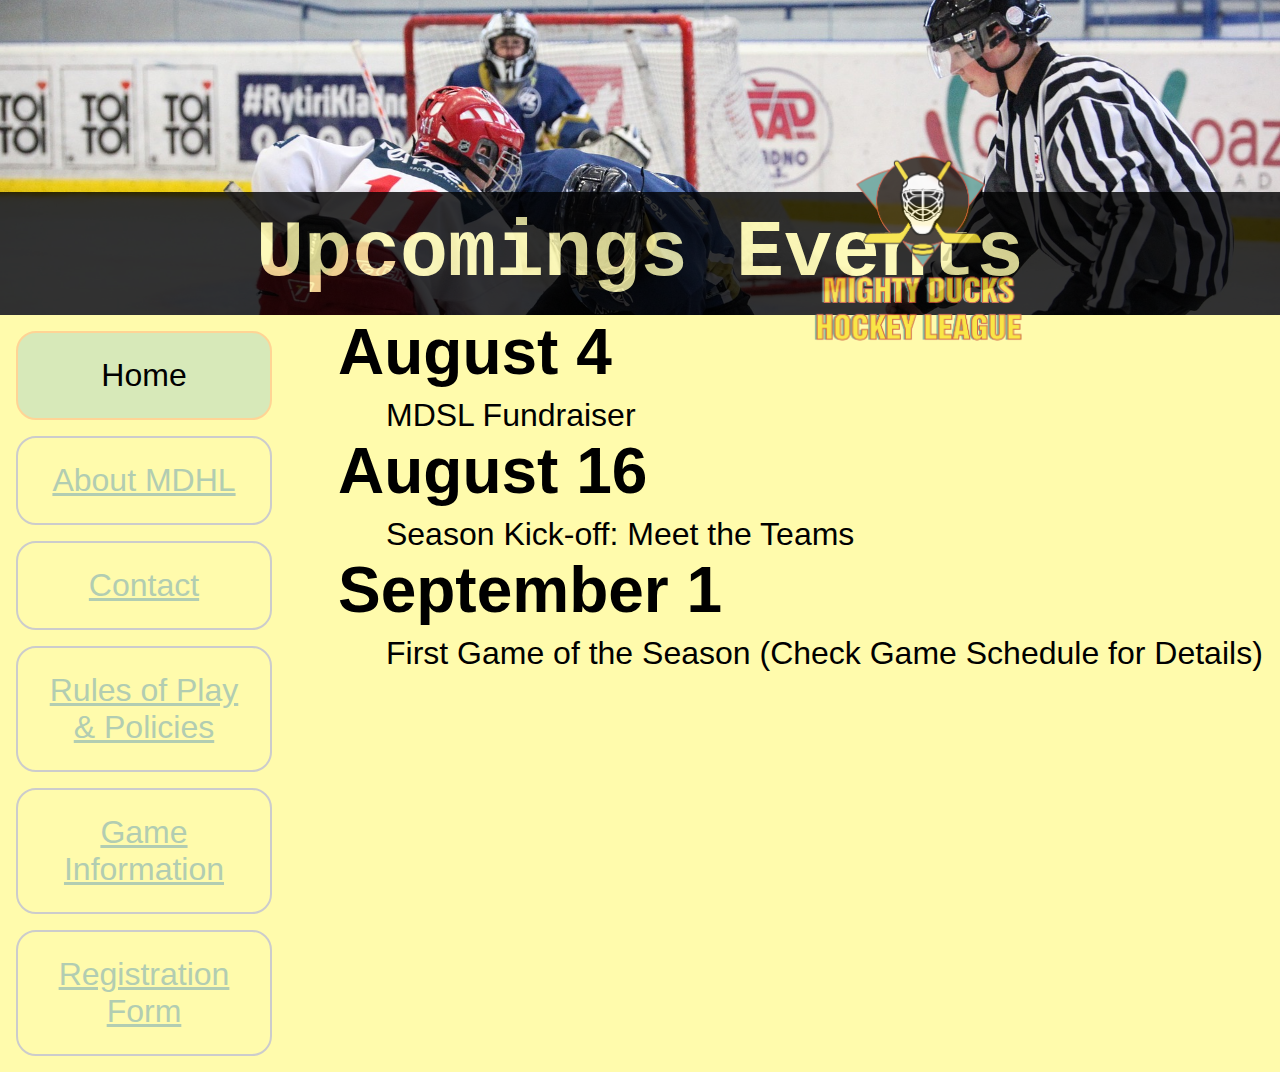
<file: index.html>
<!DOCTYPE html>
<html lang="en">
  <head>
    <meta charset="UTF-8">
    <meta http-equiv="X-UA-Compatible" content="IE=edge">
    <meta name="viewport" content="width=device-width, initial-scale=1.0">
    <title>Mighty Ducks Hockey League</title>
    <link rel="shorcut icon" href="./img/LogoMightyDucks.png">
    <link rel="stylesheet" href="./style/style.css">
  </head>
  <body>
    <header>
      <div class="name">
        <h1>Mighty Ducks Hockey League</h1>
      </div>
      <div class="title">
        <h2>Upcomings Events</h2>
        <img class="logo" src="img/LogoMightyDucks.png" alt="logo">
      </div>
    </header>
    <div class="container">
      <nav>
        <ul>
          <li><a class="active" href="#">Home</a></li>
          <li><a href="./About.html">About MDHL</a></li>
          <li><a href="./Contact.html">Contact</a></li>
          <li><a href="./rules.html">Rules of Play & Policies</a></li>
          <li><a href="./game_info.html">Game Information</a></li>
          <li><a href="./registration.html">Registration Form</a></li>
        </ul>
      </nav>
      <main>
        <div>
          <article>
            <h3>August 4</h3>
            <p>MDSL Fundraiser</p>
          </article>
          <article>
            <h3>August 16</h3>
            <p>Season Kick-off: Meet the Teams</p>
          </article>
          <article>
            <h3>September 1</h3>
            <p>First Game of the Season (Check Game Schedule for Details)</p>
          </article>
        </div>
      </main>
    </div>
  </body>
</html>
</file>
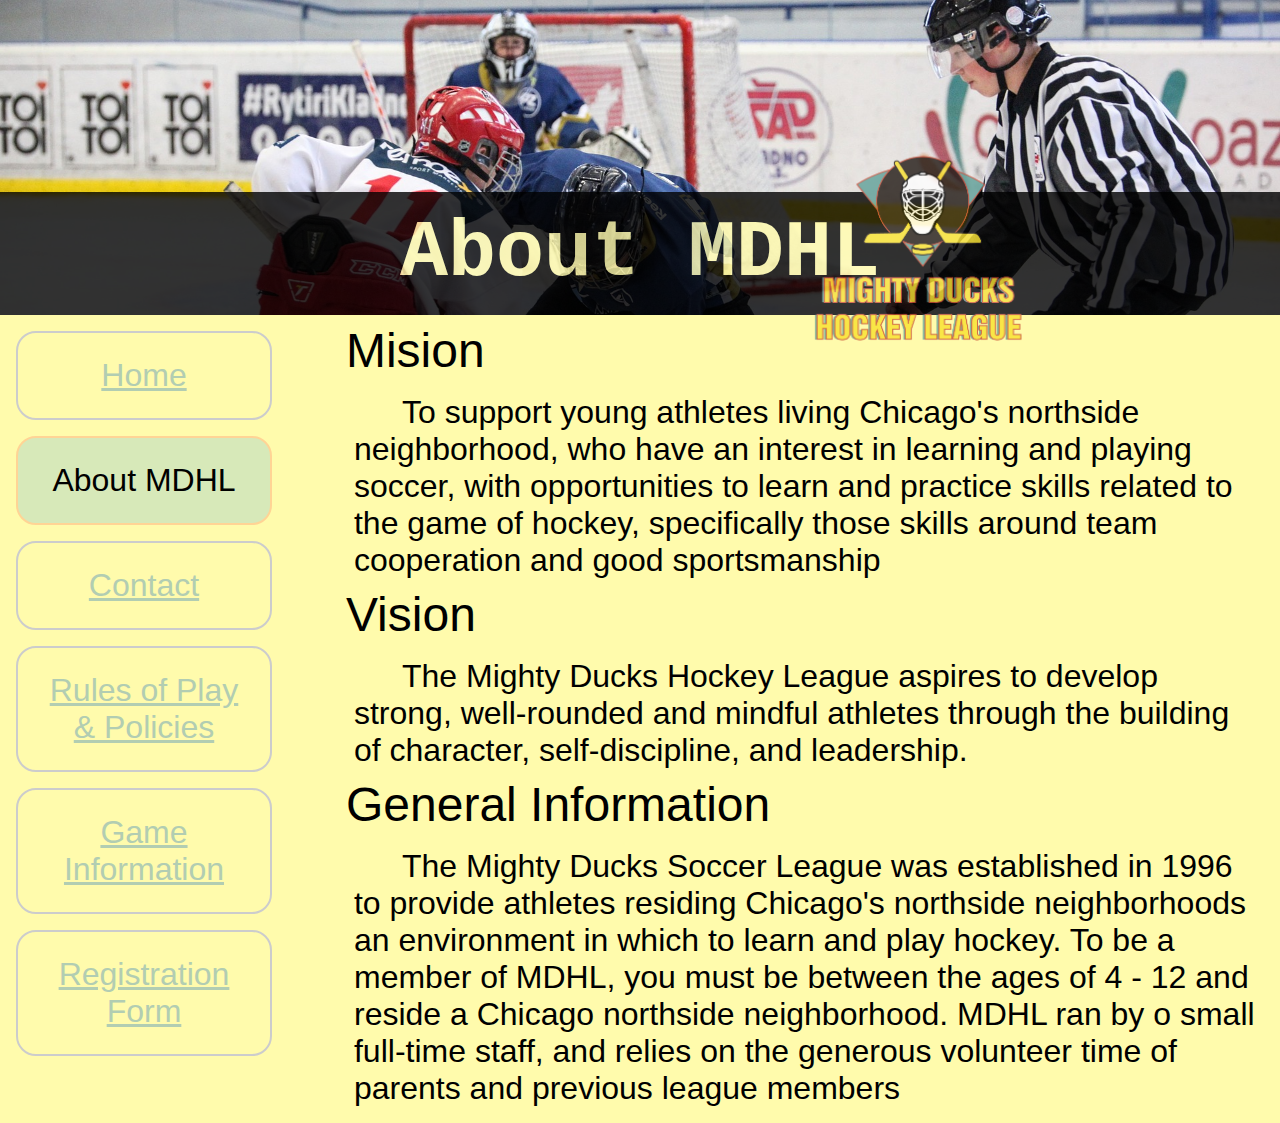
<file: About.html>
<!DOCTYPE html>
<html lang="en">
  <head>
    <meta charset="UTF-8">
    <meta http-equiv="X-UA-Compatible" content="IE=edge">
    <meta name="viewport" content="width=device-width, initial-scale=1.0">
    <title>About MDHL</title>
    <link rel="shorcut icon" href="img/design1_image1.jpg">
    <link rel="stylesheet" href="./style/style.css">
  </head>
  <body>
    <header>
      <div class="name">
        <h1>Mighty Ducks Hockey League</h1>
      </div>
      <div class="title">
        <h2>About MDHL</h2>
        <img class="logo" src="img/LogoMightyDucks.png" alt="logo">
      </div>
    </header>
    <div class="container">
      <nav>
        <ul>
          <li><a href="./index.html">Home</a></li>
          <li><a class="active" href="./About.html">About MDHL</a></li>
          <li><a href="./Contact.html">Contact</a></li>
          <li><a href="./rules.html">Rules of Play & Policies</a></li>
          <li><a href="./game_info.html">Game Information</a></li>
          <li><a href="./registration.html">Registration Form</a></li>
        </ul>
      </nav>
      <main>
        <div>
          <dl>
            <dt>Mision</dt>
            <dd>
              <p>
                To support young athletes living Chicago's northside
                neighborhood, who have an interest in learning and playing
                soccer, with opportunities to learn and practice skills related
                to the game of hockey, specifically those skills around team
                cooperation and good sportsmanship
              </p>
            </dd>
            <dt>Vision</dt>
            <dd>
              <p>
                The Mighty Ducks Hockey League aspires to develop strong,
                well-rounded and mindful athletes through the building of
                character, self-discipline, and leadership.
              </p>
            </dd>
            <dt>General Information</dt>
            <dd>
              <p>
                The Mighty Ducks Soccer League was established in 1996 to
                provide athletes residing Chicago's northside neighborhoods an
                environment in which to learn and play hockey. To be a member of
                MDHL, you must be between the ages of 4 - 12 and reside a
                Chicago northside neighborhood. MDHL ran by o small full-time
                staff, and relies on the generous volunteer time of parents and
                previous league members
              </p>
            </dd>
          </dl>
        </div>
      </main>
    </div>
  </body>
</html>
</file>
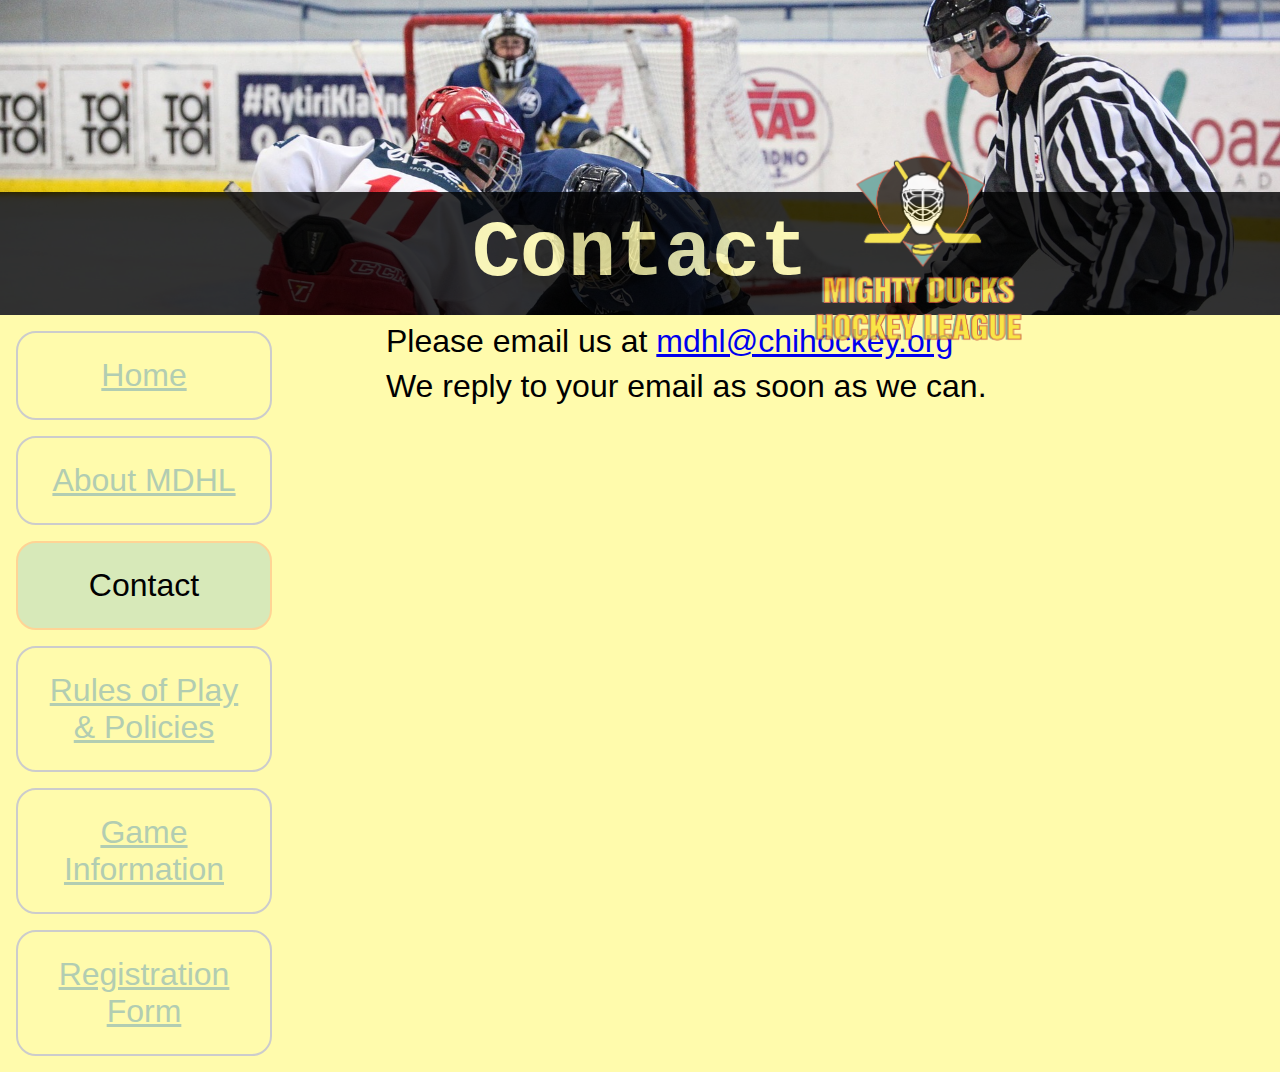
<file: Contact.html>
<!DOCTYPE html>
<html lang="en">
  <head>
    <meta charset="UTF-8">
    <meta http-equiv="X-UA-Compatible" content="IE=edge">
    <meta name="viewport" content="width=device-width, initial-scale=1.0">
    <title>Contact</title>
    <link rel="shorcut icon" href="./img/LogoMightyDucks.png">
    <link rel="stylesheet" href="./style/style.css">
  </head>
  <body>
    <header>
      <div class="name">
        <h1>Mighty Ducks Hockey League</h1>
      </div>
      <div class="title">
        <h2>Contact</h2>
        <img class="logo" src="img/LogoMightyDucks.png" alt="logo">
      </div>
    </header>
    <div class="container">
      <nav>
        <ul>
          <li><a href="./index.html">Home</a></li>
          <li><a href="./About.html">About MDHL</a></li>
          <li><a class="active" href="./Contact.html">Contact</a></li>
          <li><a href="./rules.html">Rules of Play & Policies</a></li>
          <li><a href="./game_info.html">Game Information</a></li>
          <li><a href="./registration.html">Registration Form</a></li>
        </ul>
      </nav>
      <main>
          <p>Please email us at <a href="#"> mdhl@chihockey.org</a></p>
          <p>We reply to your email as soon as we can.</p>
      </main>
    </div>
  </body>
</html>
</file>
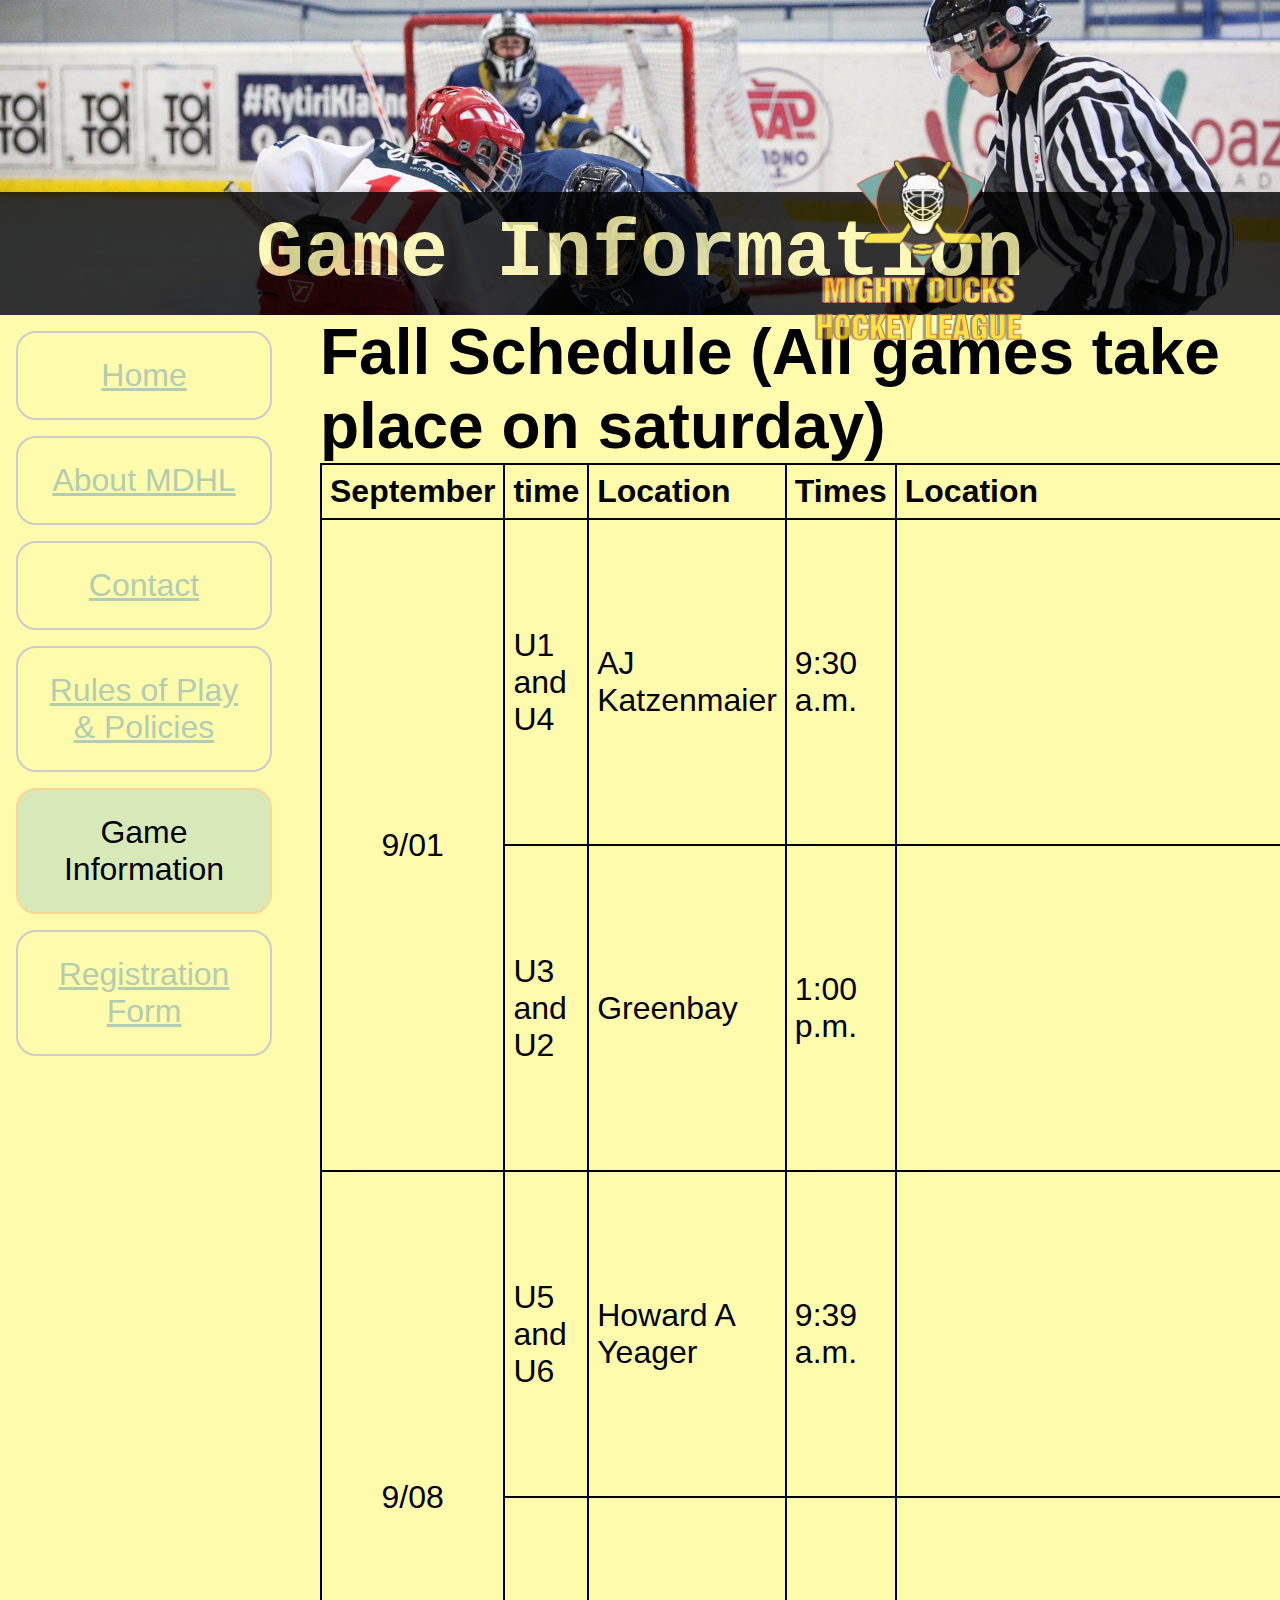
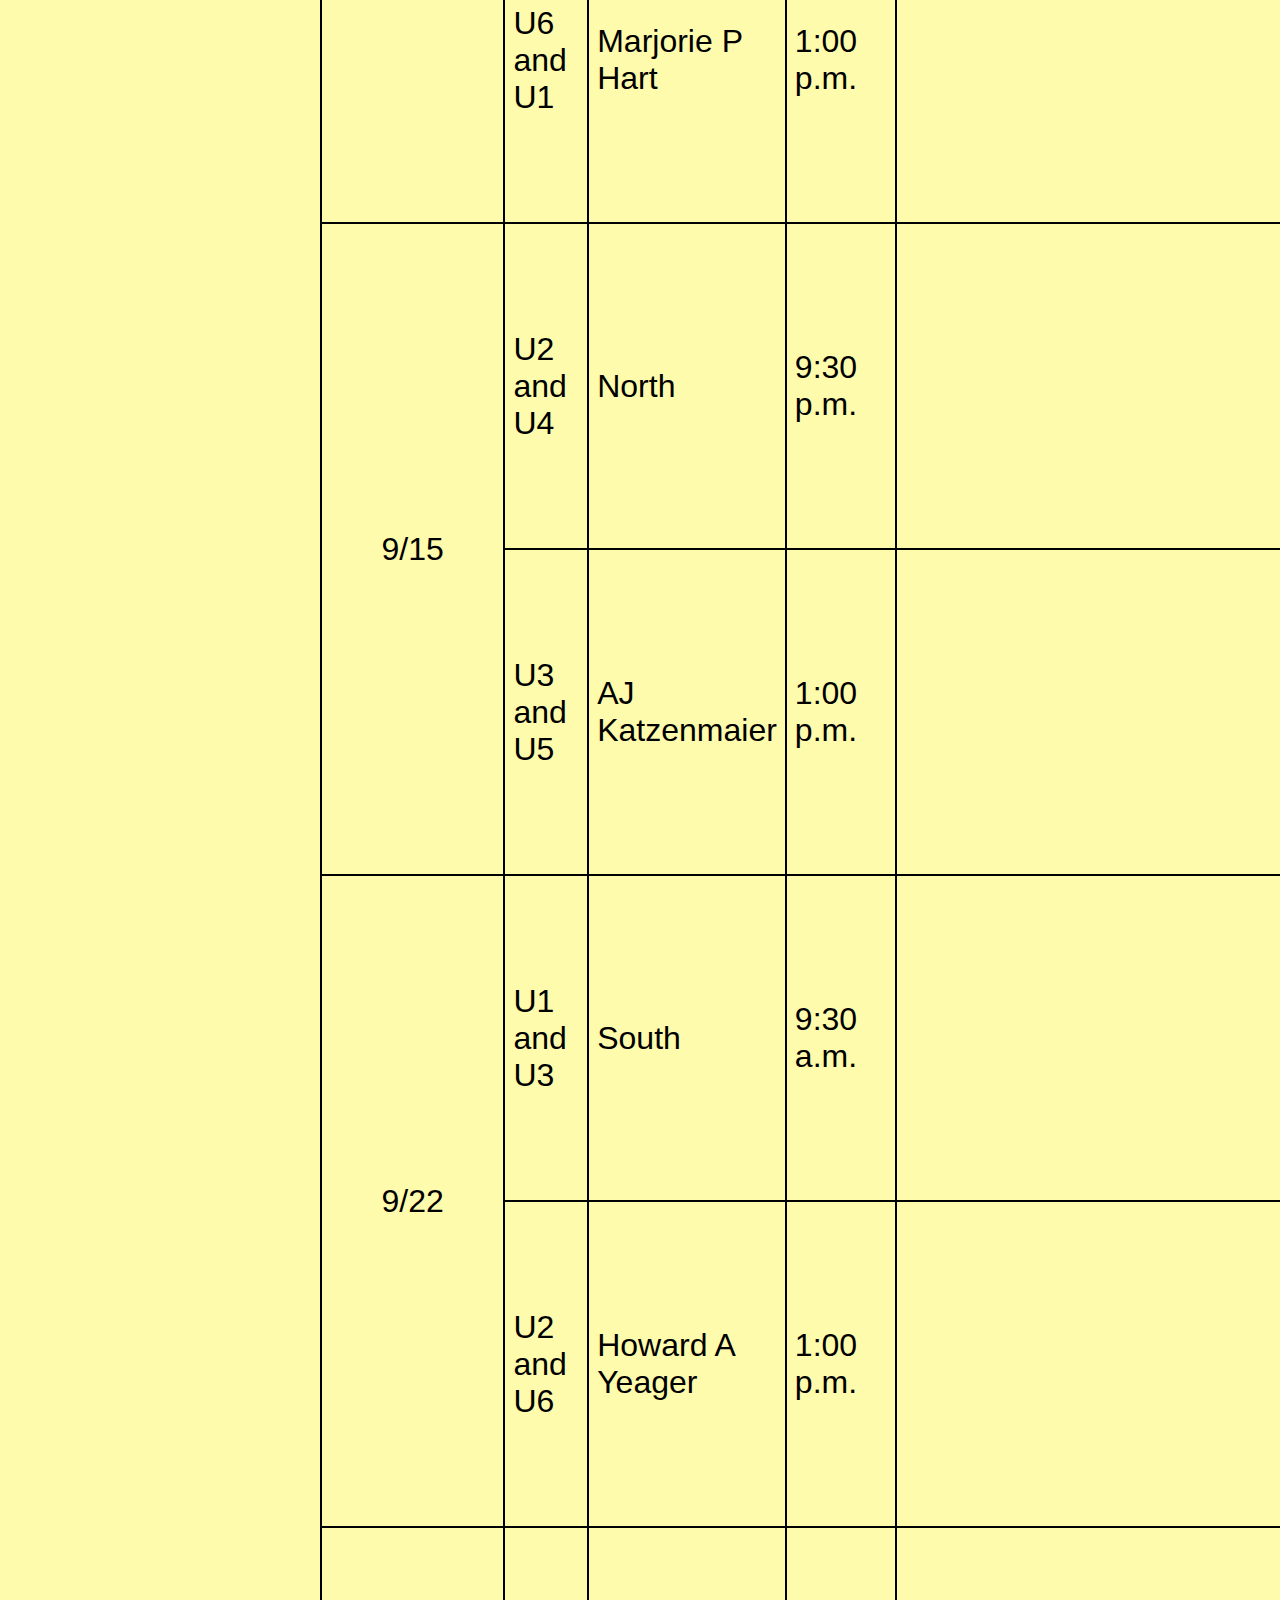
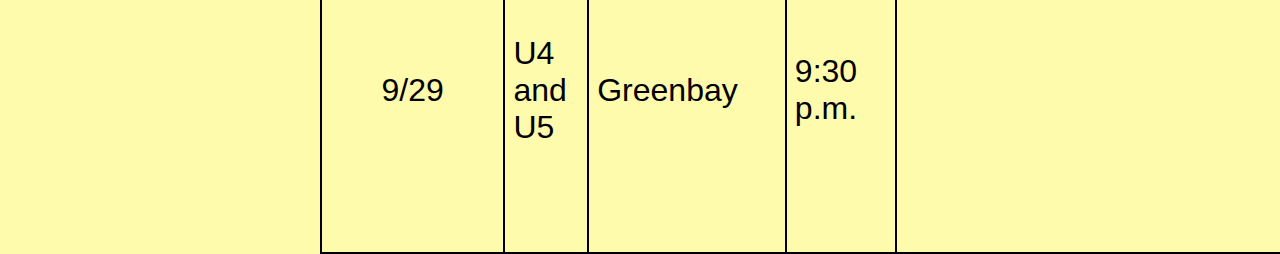
<file: game_info.html>
<!DOCTYPE html>
<html lang="en">
  <head>
    <meta charset="UTF-8">
    <meta http-equiv="X-UA-Compatible" content="IE=edge">
    <meta name="viewport" content="width=device-width, initial-scale=1.0">
    <title>Game information</title>
    <link rel="shorcut icon" href="./img/LogoMightyDucks.png">
    <link rel="stylesheet" href="./style/style.css">
  </head>
  <body>
    <header>
        <div class="name">
            <h1>Mighty Ducks Hockey League</h1>
        </div>
        <div class="title">
            <h2>Game Information</h2>
            <img class="logo" src="img/LogoMightyDucks.png" alt="logo">
        </div>
    </header>
    <div class="container">
        <nav>
        <ul>
          <li><a href="./index.html">Home</a></li>
          <li><a href="./About.html">About MDHL</a></li>
          <li><a href="./Contact.html">Contact</a></li>
          <li>
            <a href="./rules.html">Rules of Play & Policies</a>
          </li>
          <li><a class="active" href="./game_info.html">Game Information</a></li>
          <li><a href="./registration.html">Registration Form</a></li>
        </ul>
        </nav>
        <main>
            <h3>Fall Schedule (All games take place on saturday)</h3>
            <table>
              <thead>
                  <tr>
                      <th>September</th>
                      <th>time</th>
                      <th>Location</th>
                      <th>Times</th>
                      <th>Location</th>
                  </tr>    
              </thead>
              <tbody>
                  <tr>
                      <td class="date" rowspan="2">9/01</td>
                      <td>U1 and U4</td>
                      <td>AJ Katzenmaier</td>
                      <td>9:30 a.m.</td>
                      <td>
                        <iframe src="https://www.google.com/maps/embed?pb=!1m18!1m12!1m3!1d11799.122634759286!2d-87.87153795708534!3d42.325876868651505!2m3!1f0!2f0!3f0!3m2!1i1024!2i768!4f13.1!3m3!1m2!1s0x880f932fbc6ba7cd%3A0xcf2bbe275c6da815!2sAJ%20Katzenmaier%20Academy!5e0!3m2!1ses-419!2sar!4v1675457297447!5m2!1ses-419!2sar" width="400" height="300" style="border:0;" allowfullscreen="" loading="lazy" referrerpolicy="no-referrer-when-downgrade"></iframe>
                      </td>
                  </tr>
                  <tr>
                      <td>U3 and U2</td>
                      <td> Greenbay</td>
                      <td>1:00 p.m.</td>
                      <td ><iframe src="https://www.google.com/maps/embed?pb=!1m18!1m12!1m3!1d188800.67866367754!2d-88.00896274637921!3d42.32097257908745!2m3!1f0!2f0!3f0!3m2!1i1024!2i768!4f13.1!3m3!1m2!1s0x880f933bce5af881%3A0x740a7a7d548adce1!2sGreen%20Bay%20School%20(Pre-K)!5e0!3m2!1ses-419!2sar!4v1675789153392!5m2!1ses-419!2sar" width="400" height="300" style="border:0;" allowfullscreen="" loading="lazy" referrerpolicy="no-referrer-when-downgrade"></iframe>
                    </td>
                  </tr>
                  <tr>
                      <td class="date" rowspan="2">9/08</td>
                      <td>U5 and U6</td>
                      <td>Howard A Yeager</td>
                      <td>9:39 a.m.</td>
                      <td><iframe src="https://www.google.com/maps/embed?pb=!1m18!1m12!1m3!1d6439675.67141674!2d-90.61431898558205!3d37.99176202173446!2m3!1f0!2f0!3f0!3m2!1i1024!2i768!4f13.1!3m3!1m2!1s0x880feccac26b07c5%3A0x8b51fa5d6efe771a!2sHoward%20A.%20Yeager%20School%20(PREK-K)!5e0!3m2!1ses-419!2sar!4v1675788880916!5m2!1ses-419!2sar" width="400" height="300" style="border:0;" allowfullscreen="" loading="lazy" referrerpolicy="no-referrer-when-downgrade"></iframe>
                      </td>
                  </tr>
                  <tr>
                      <td>U6 and U1</td>
                      <td>Marjorie P Hart</td>
                      <td>1:00 p.m.</td>
                      <td><iframe src="https://www.google.com/maps/embed?pb=!1m18!1m12!1m3!1d47492.637429659524!2d-87.68099698624575!3d41.92962287911612!2m3!1f0!2f0!3f0!3m2!1i1024!2i768!4f13.1!3m3!1m2!1s0x880fd30f2637f9d7%3A0xdbff5d5dfcfcfa35!2sMarjorie%20P%20Hart%20Elementary!5e0!3m2!1ses-419!2sar!4v1675789335666!5m2!1ses-419!2sar" width="400" height="300" style="border:0;" allowfullscreen="" loading="lazy" referrerpolicy="no-referrer-when-downgrade"></iframe>
                    </td>
                  </tr>
                  <tr>
                      <td class="date" rowspan="2">9/15</td>
                      <td>U2 and U4</td>
                      <td>North</td>
                      <td>9:30 p.m.</td>
                      <td ><iframe src="https://www.google.com/maps/embed?pb=!1m18!1m12!1m3!1d47492.645351665895!2d-87.68116867364753!3d41.929612238493156!2m3!1f0!2f0!3f0!3m2!1i1024!2i768!4f13.1!3m3!1m2!1s0x880fd33af14860a5%3A0x5736e62f19086c62!2sNorth%20Elementary!5e0!3m2!1ses-419!2sar!4v1675789475676!5m2!1ses-419!2sar" width="400" height="300" style="border:0;" allowfullscreen="" loading="lazy" referrerpolicy="no-referrer-when-downgrade"></iframe>
                    </td>
                  </tr>
                  <tr>
                      <td>U3 and U5</td>
                      <td>AJ Katzenmaier</td>
                      <td>1:00 p.m.</td>
                      <td>
                        <iframe src="https://www.google.com/maps/embed?pb=!1m18!1m12!1m3!1d11799.122634759286!2d-87.87153795708534!3d42.325876868651505!2m3!1f0!2f0!3f0!3m2!1i1024!2i768!4f13.1!3m3!1m2!1s0x880f932fbc6ba7cd%3A0xcf2bbe275c6da815!2sAJ%20Katzenmaier%20Academy!5e0!3m2!1ses-419!2sar!4v1675457297447!5m2!1ses-419!2sar" width="400" height="300" style="border:0;" allowfullscreen="" loading="lazy" referrerpolicy="no-referrer-when-downgrade"></iframe>
                      </td>
                  </tr>
                  <tr>
                      <td class="date" rowspan="2">9/22</td>
                      <td>U1 and U3</td>
                      <td> South</td>
                      <td>9:30 a.m. </td>
                      <td><iframe src="https://www.google.com/maps/embed?pb=!1m18!1m12!1m3!1d379458.5864581402!2d-88.21579258570954!3d42.0105715171816!2m3!1f0!2f0!3f0!3m2!1i1024!2i768!4f13.1!3m3!1m2!1s0x880fb7ad3c474b63%3A0x93bdf85af2a839ed!2sSOUTH%20ELEMENTARY%20SCHOOL!5e0!3m2!1ses-419!2sar!4v1675789569263!5m2!1ses-419!2sar" width="400" height="300" style="border:0;" allowfullscreen="" loading="lazy" referrerpolicy="no-referrer-when-downgrade"></iframe>
                      </td>
                  </tr>
                  <tr>
                      <td>U2 and U6</td>
                      <td>Howard A Yeager</td>
                      <td>1:00 p.m.</td>
                      <td><iframe src="https://www.google.com/maps/embed?pb=!1m18!1m12!1m3!1d6439675.67141674!2d-90.61431898558205!3d37.99176202173446!2m3!1f0!2f0!3f0!3m2!1i1024!2i768!4f13.1!3m3!1m2!1s0x880feccac26b07c5%3A0x8b51fa5d6efe771a!2sHoward%20A.%20Yeager%20School%20(PREK-K)!5e0!3m2!1ses-419!2sar!4v1675788880916!5m2!1ses-419!2sar" width="400" height="300" style="border:0;" allowfullscreen="" loading="lazy" referrerpolicy="no-referrer-when-downgrade"></iframe>
                      </td>
                  </tr>
                  <tr>
                      <td class="date">9/29</td>
                      <td>U4 and U5</td>
                      <td>Greenbay</td>
                      <td>9:30 p.m.</td>
                      <td class="map"><iframe src="https://www.google.com/maps/embed?pb=!1m18!1m12!1m3!1d188800.67866367754!2d-88.00896274637921!3d42.32097257908745!2m3!1f0!2f0!3f0!3m2!1i1024!2i768!4f13.1!3m3!1m2!1s0x880f933bce5af881%3A0x740a7a7d548adce1!2sGreen%20Bay%20School%20(Pre-K)!5e0!3m2!1ses-419!2sar!4v1675789153392!5m2!1ses-419!2sar" width="400" height="300" style="border:0;" allowfullscreen="" loading="lazy" referrerpolicy="no-referrer-when-downgrade"></iframe>
                    </td>
                  </tr>      
              </tbody>
            </table>
        </main>  
    </div>  
  </body>
</html>
</file>
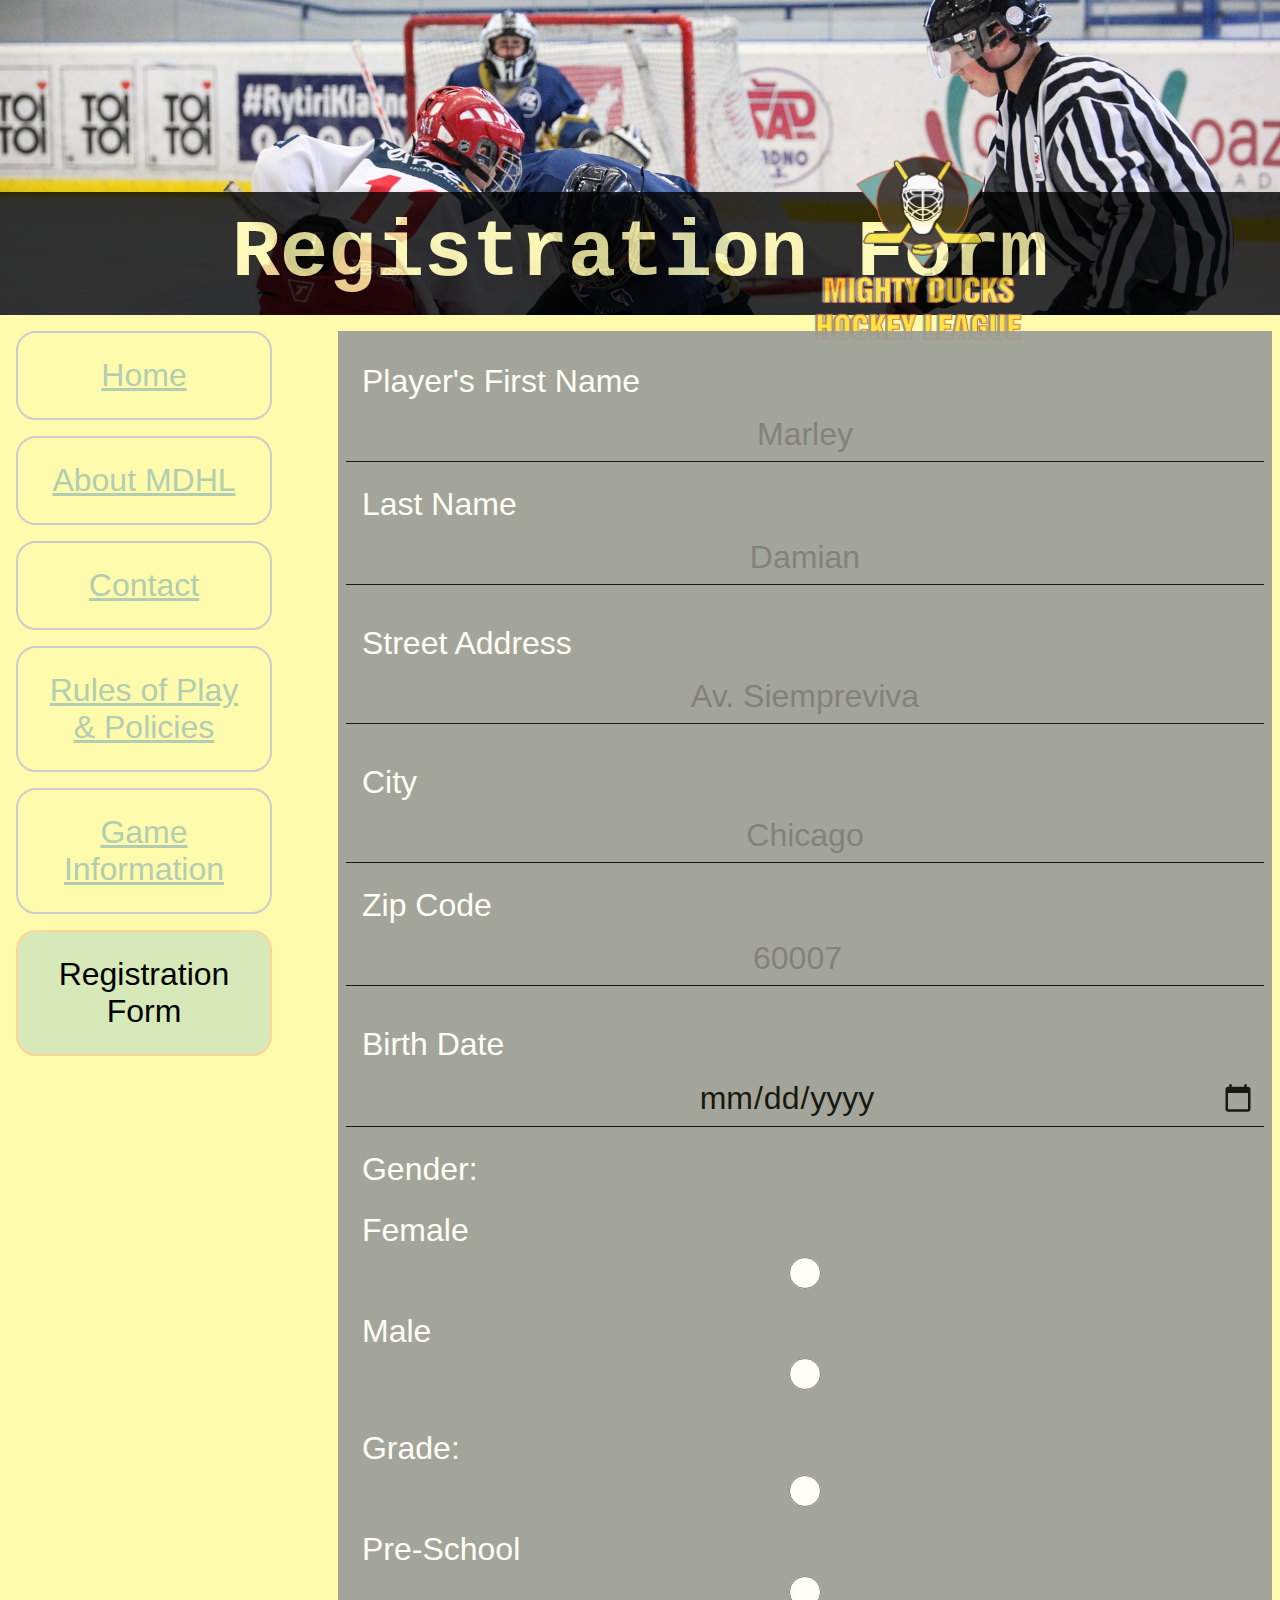
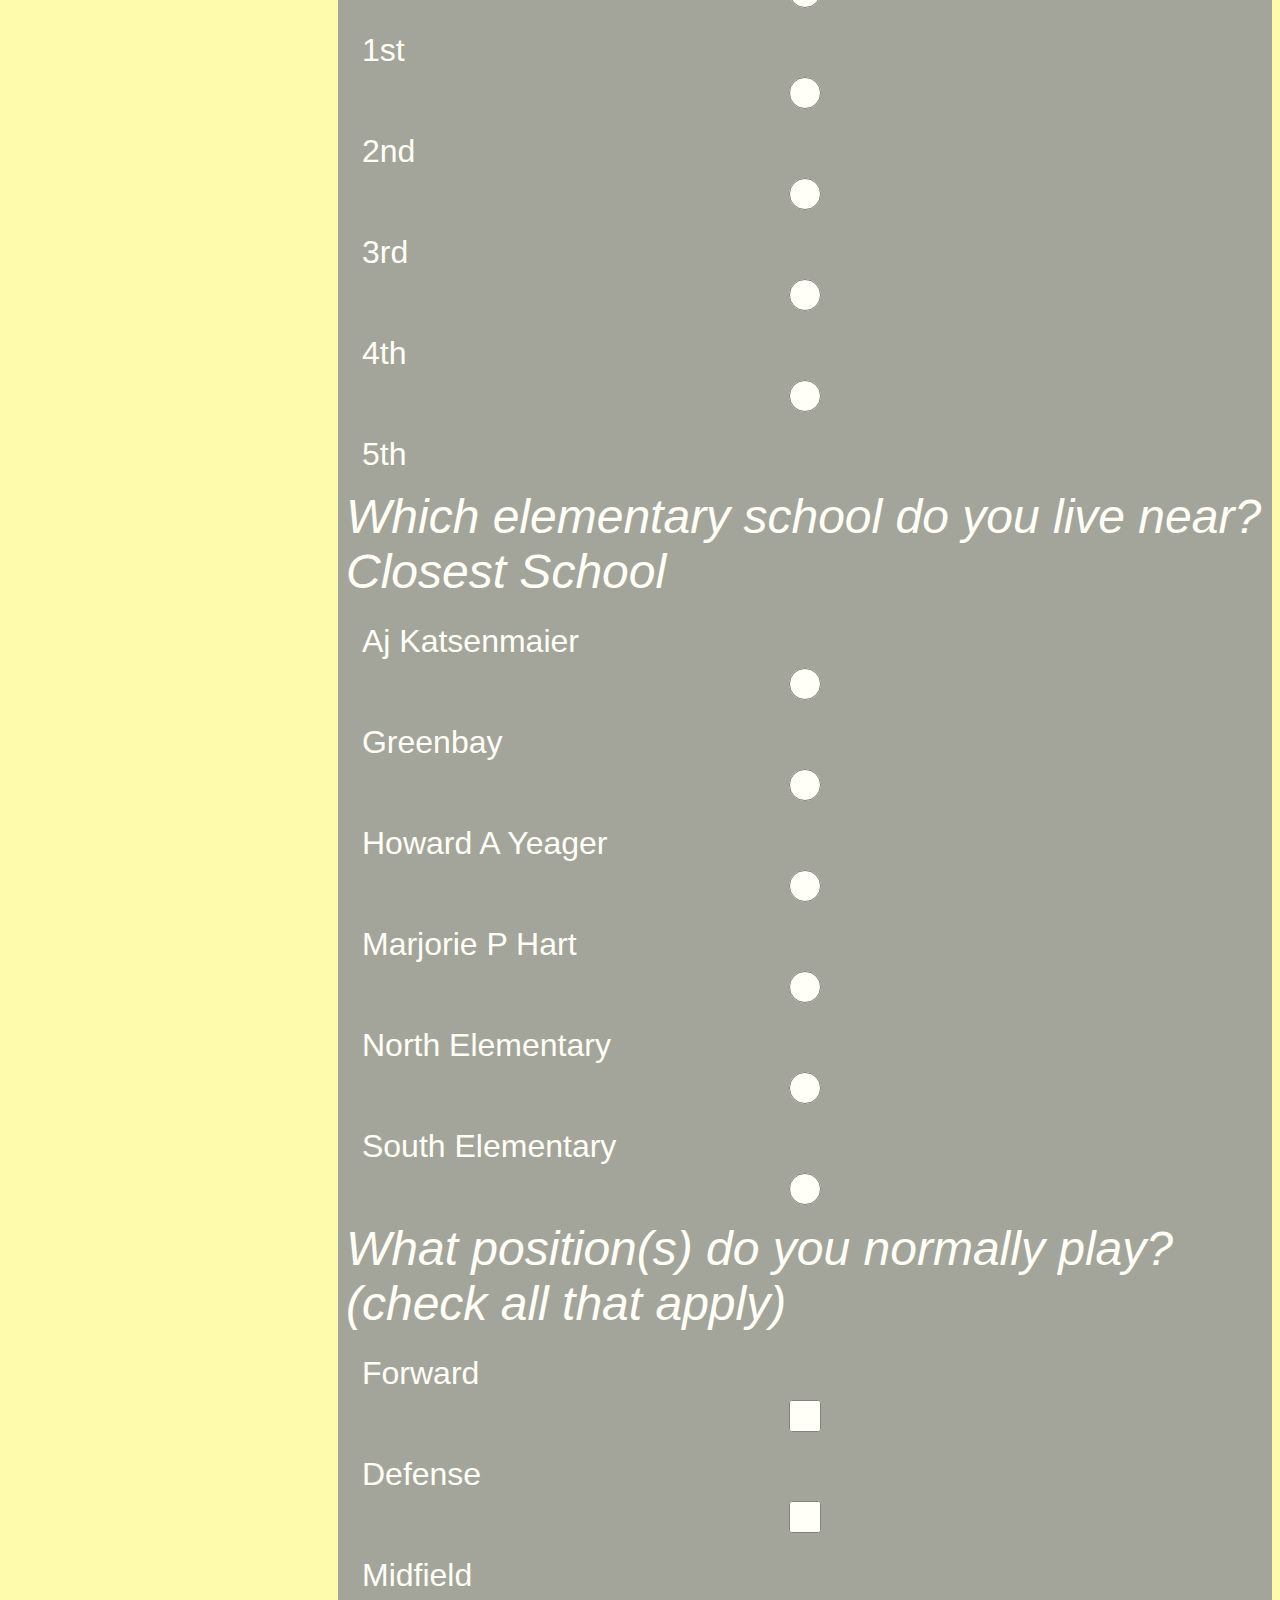
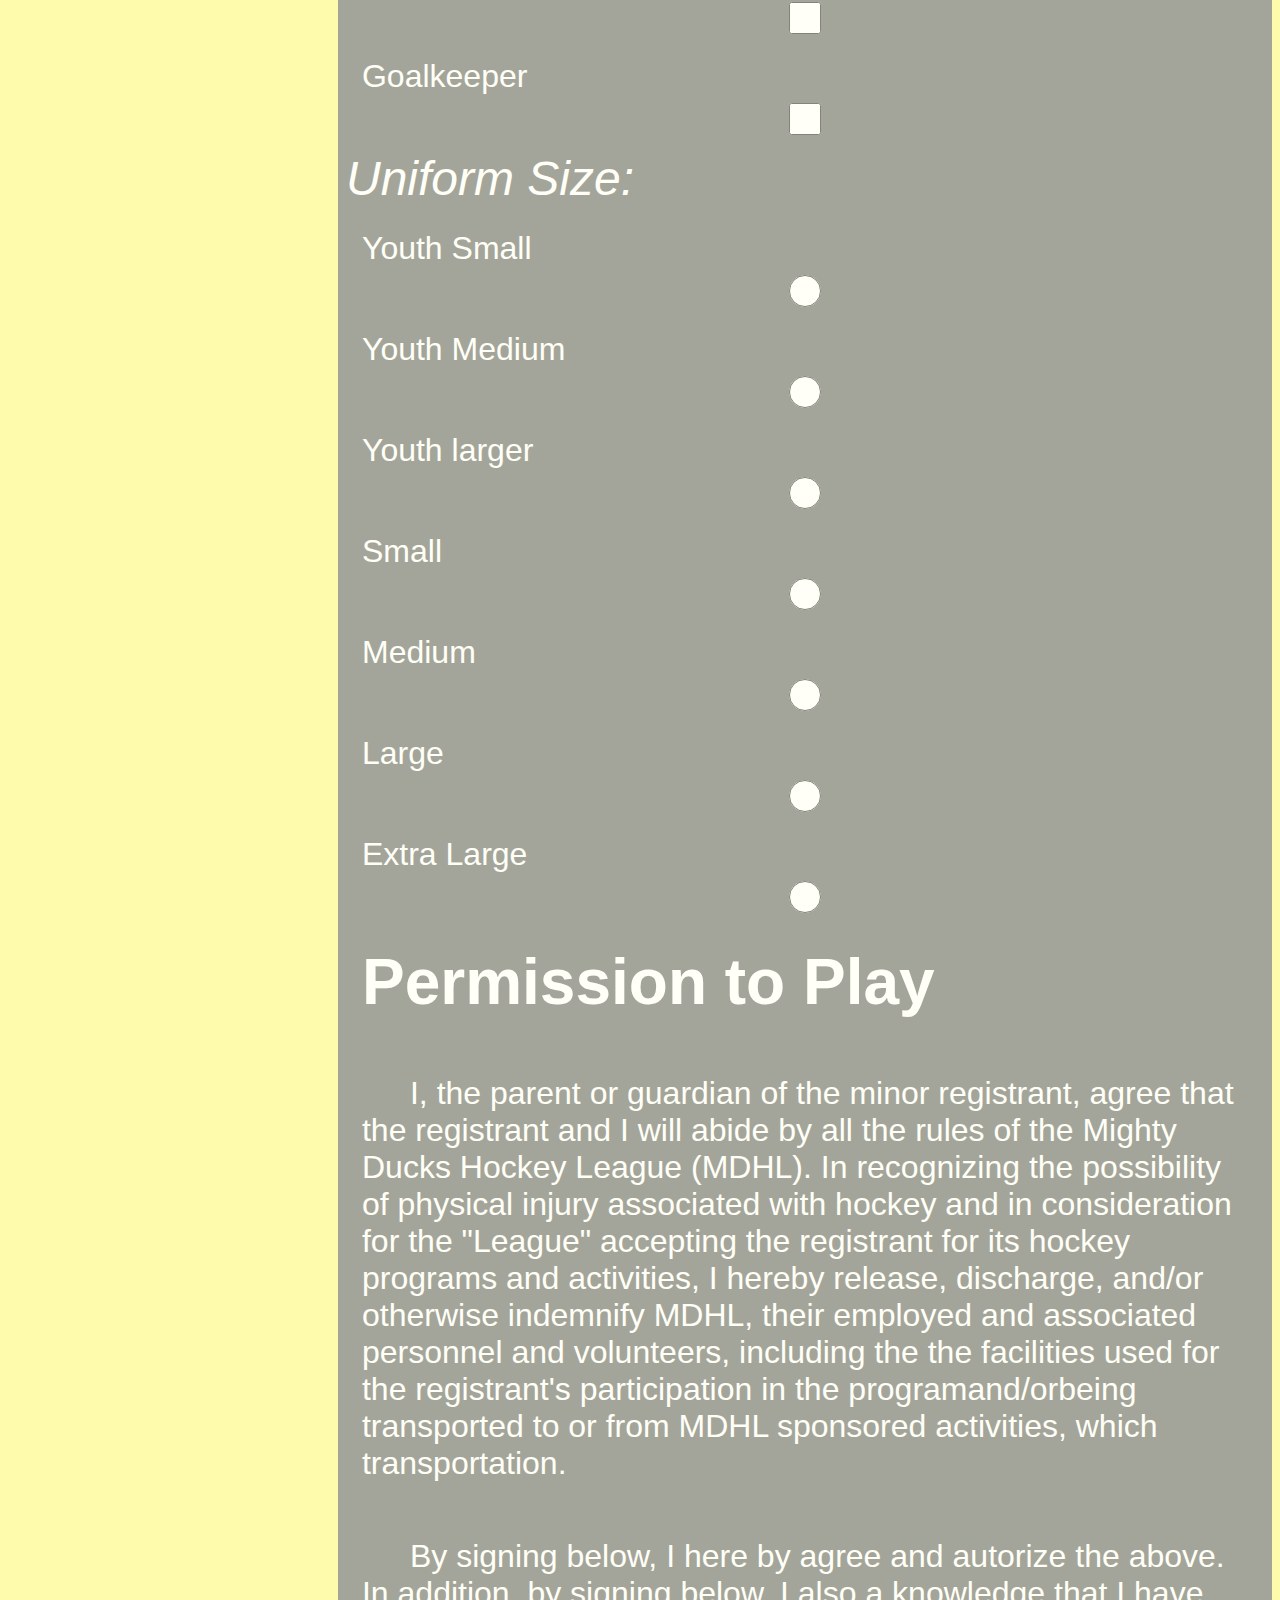
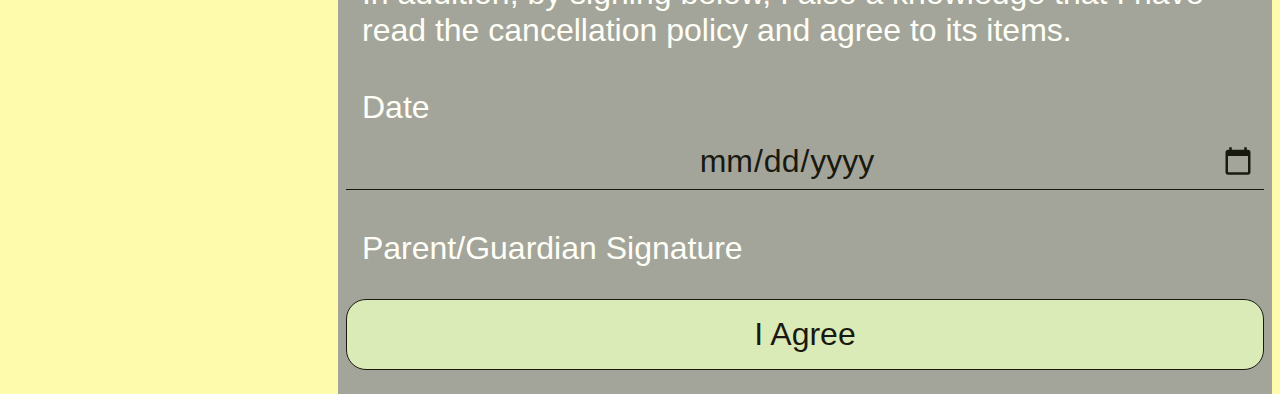
<file: registration.html>
<!DOCTYPE html>
<html lang="en">
  <head>
    <meta charset="UTF-8" />
    <meta http-equiv="X-UA-Compatible" content="IE=edge" />
    <meta name="viewport" content="width=device-width, initial-scale=1.0" />
    <title>Registration Form</title>
    <link rel="shorcut icon" href="img/design1_image1.jpg" />
    <link rel="stylesheet" href="./style/style.css" />
  </head>
  <body>
    <header>
      <div class="name">
        <h1>Mighty Ducks Hockey League</h1>
      </div>
      <div class="title">
        <h2>Registration Form</h2>
        <img class="logo" src="img/LogoMightyDucks.png" alt="logo" />
      </div>
    </header>
    <div class="container">
      <nav>
        <ul>
          <li><a href="./index.html">Home</a></li>
          <li><a href="./About.html">About MDHL</a></li>
          <li><a href="./Contact.html">Contact</a></li>
          <li><a href="./rules.html">Rules of Play & Policies</a></li>
          <li><a href="./game_info.html">Game Information</a></li>
          <li>
            <a class="active" href="./registration.html">Registration Form</a>
          </li>
        </ul>
      </nav>
      <main>
        <form action="./show_data.html" method="get">
          <fieldset>
            <label for="first_name">Player's First Name</label>
            <input type="text" name="first_name" id="first_name" placeholder="Marley"/>
            <label for="last_name">Last Name</label>
            <input type="text" name="last_name" id="last_name" placeholder="Damian"/>
          </fieldset>
          <fieldset>
            <label for="street_address">Street Address</label>
            <input type="text" name="street_address" id="street_address" placeholder="Av. Siempreviva"/>
          </fieldset>
          <fieldset>
            <label for="city">City</label>
            <input type="text" name="city" id="city" placeholder="Chicago"/>
            <label for="zip_code">Zip Code</label>
            <input type="number" name="zip_code" id="zip_code" placeholder="60007" />
          </fieldset>
          <fieldset>
            <label for="birth_date">Birth Date</label>
            <input type="date" name="birth_date" id="birth_date" />
            <label for="">Gender:</label>
            <label for="female">Female</label>
            <input type="radio" name="gender" id="female" value="female" />
            <label for="male">Male</label>
            <input type="radio" name="gender" id="male" value="male" />
          </fieldset>
          <fieldset>
            <label>Grade:</label>
            <input
              type="radio"
              name="grade"
              id="pre_school"
              value="pre_school"
            />
            <label for="pre_school">Pre-School</label>
            <input type="radio" name="grade" id="1st" value="1st" />
            <label for="1st">1st</label>
            <input type="radio" name="grade" id="2nd" value="2nd" />
            <label for="2nd">2nd</label>
            <input type="radio" name="grade" id="3rd" value="3rd" />
            <label for="3rd">3rd</label>
            <input type="radio" name="grade" id="4th" value="4th" />
            <label for="4th">4th</label>
            <input type="radio" name="grade" id="5th" value="5th" />
            <label for="5th">5th</label>
          </fieldset>
          <fieldset>
            <legend>Which elementary school do you live near?</legend>
            <legend>Closest School</legend>
              <label for="aj_kats">Aj Katsenmaier</label>
              <input
                type="radio"
                name="close_sc"
                id="aj_kats"
                value="Aj Katsenmaier"
              />
              <label for="greenbay">Greenbay</label>
              <input
                type="radio"
                name="close_sc"
                id="greenbay"
                value="Greenbay"
              />
              <label for="h_a_yeager">Howard A Yeager</label>
              <input
                type="radio"
                name="close_sc"
                id="h_a_yeager"
                value="Howard A Yeager"
              />
              <label for="m_p_hart">Marjorie P Hart</label>
              <input
                type="radio"
                name="close_sc"
                id="m_p_hart"
                value="Marjorie P Hart"
              />
              <label for="n_elementary">North Elementary</label>
              <input
                type="radio"
                name="close_sc"
                id="n_elementary"
                value="North Elementary"
              />
              <label for="s_elementary">South Elementary</label>
              <input
                type="radio"
                name="close_sc"
                id="s_elementary"
                value="South Elementary"
              />
          </fieldset>
          <fieldset>
            <legend>
              What position(s) do you normally play? (check all that apply)
            </legend>
            <label for="forward">Forward</label>
            <input
              type="checkbox"
              name="forward"
              id="forward"
              value="forward"
            />
            <label for="Defense">Defense</label>
            <input
              type="checkbox"
              name="Defense"
              id="Defense"
              value="defense"
            />
            <label for="Midfield">Midfield</label>
            <input
              type="checkbox"
              name="Midfield"
              id="Midfield"
              value="midfield"
            />
            <label for="Goalkeeper">Goalkeeper</label>
            <input
              type="checkbox"
              name="Goalkeeper"
              id="Goalkeeper"
              value="goalkeeper"
            />
          </fieldset>
          <fieldset>
            <legend>Uniform Size:</legend>
            <label for="y_s">Youth Small</label>
            <input type="radio" name="u_size" id="y_s" value="small" />
            <label for="y_m">Youth Medium</label>
            <input type="radio" name="u_size" id="y_m" value="youth medium" />
            <label for="y-l">Youth larger</label>
            <input type="radio" name="u_size" id="y-l" value="youth large" />
            <label for="s">Small</label>
            <input
              type="radio"
              name="u_size"
              id="s"
              value="s
            "
            />
            <label for="m">Medium</label>
            <input type="radio" name="u_size" id="m" value="medium" />
            <label for="l">Large</label>
            <input type="radio" name="u_size" id="l" value="large" />
            <label for="x_l">Extra Large</label>
            <input type="radio" name="u_size" id="x_l" value="extra large" />
          </fieldset>
          <section>
            <h3>Permission to Play</h3>
            <p>
              I, the parent or guardian of the minor registrant, agree that the
              registrant and I will abide by all the rules of the Mighty Ducks
              Hockey League (MDHL). In recognizing the possibility of physical
              injury associated with hockey and in consideration for the
              "League" accepting the registrant for its hockey programs and
              activities, I hereby release, discharge, and/or otherwise
              indemnify MDHL, their employed and associated personnel and
              volunteers, including the the facilities used for the registrant's
              participation in the programand/orbeing transported to or from
              MDHL sponsored activities, which transportation.
            </p>
            <p>
              By signing below, I here by agree and autorize the above. In
              addition, by signing below, I also a knowledge that I have read
              the cancellation policy and agree to its items.
            </p>
          </section>
          <fieldset>
            <label for="date">Date</label>
            <input type="date" name="date" id="date" />
          </fieldset>
          <fieldset>
            <label for="sign">Parent/Guardian Signature</label>
            <input type="submit" name="sign" id="sign" value="I Agree" />
          </fieldset>
        </form>
      </main>
    </div>
  </body>
</html>
</file>
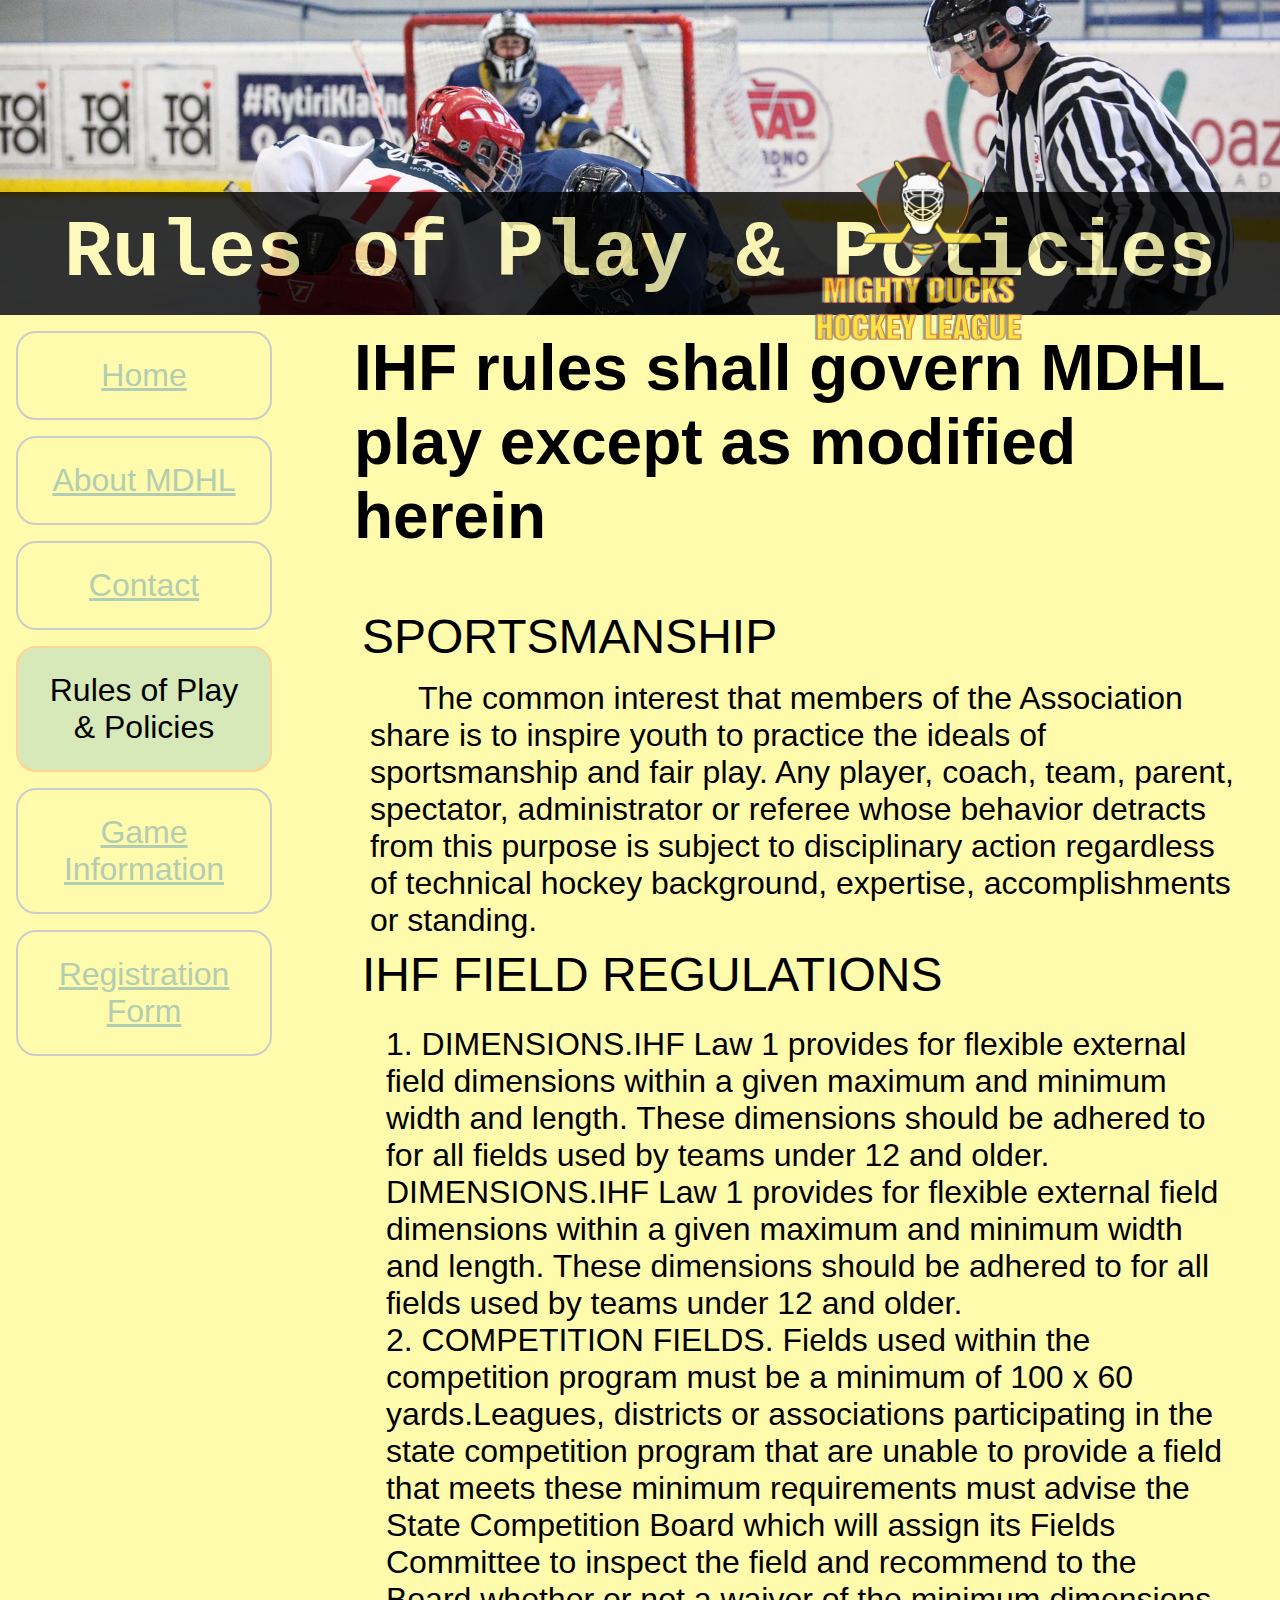
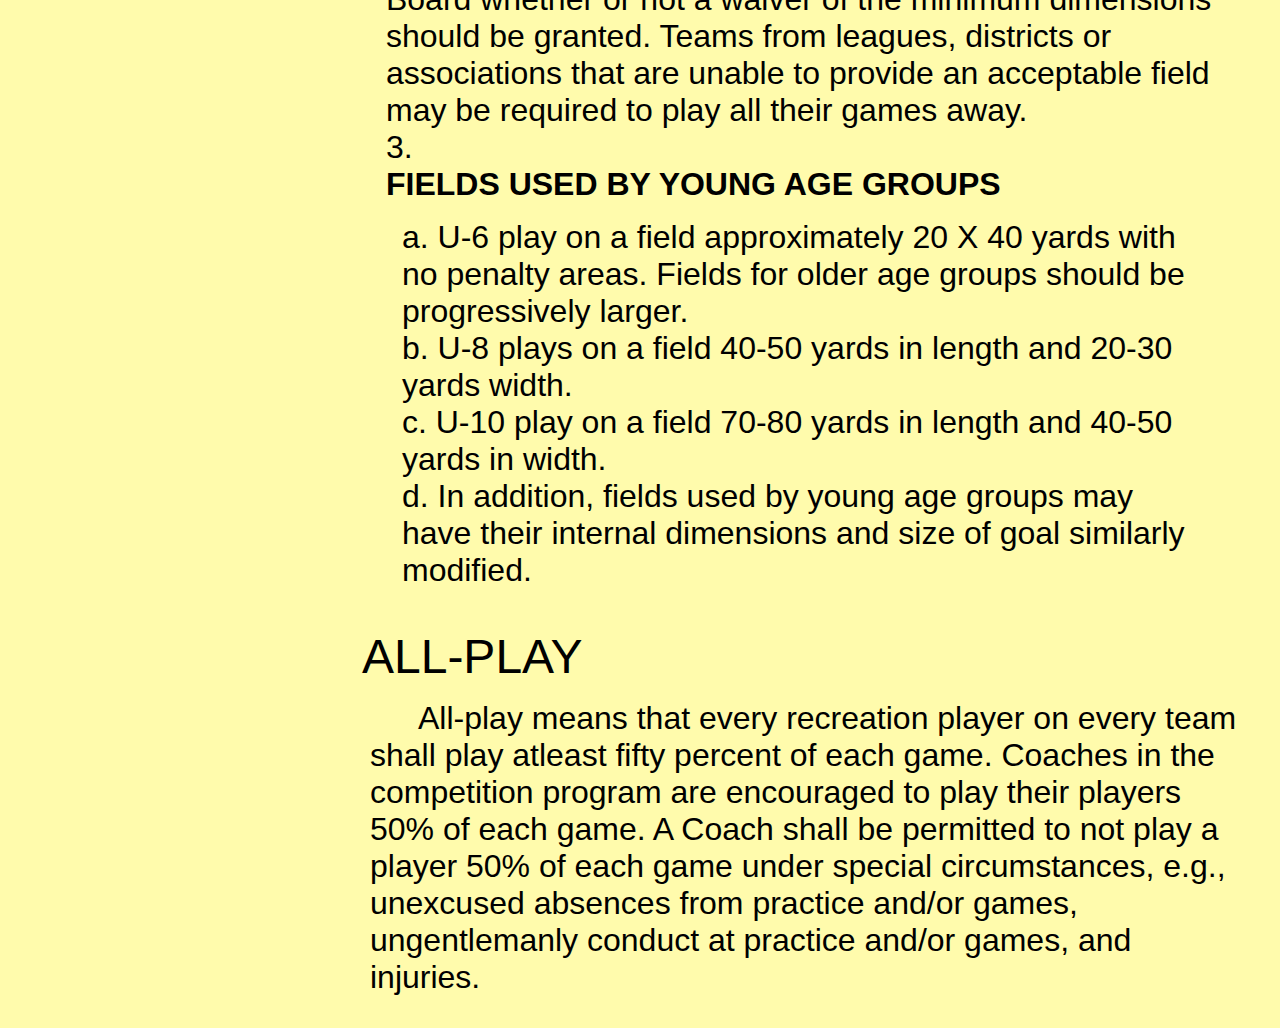
<file: rules.html>
<!DOCTYPE html>
<html lang="en">
  <head>
    <meta charset="UTF-8">
    <meta http-equiv="X-UA-Compatible" content="IE=edge">
    <meta name="viewport" content="width=device-width, initial-scale=1.0">
    <title>Rules of Play & Policies</title>
    <link rel="shorcut icon" href="./img/LogoMightyDucks.png">
    <link rel="stylesheet" href="./style/style.css">
  </head>
  <body>
    <header>
      <div class="name">
        <h1>Mighty Ducks Hockey League</h1>
      </div>
      <div class="title">
        <h2>Rules of Play & Policies</h2>
        <img class="logo" src="img/LogoMightyDucks.png" alt="logo">
      </div>
    </header>
    <div class="container">
      <nav>
        <ul>
          <li><a href="./index.html">Home</a></li>
          <li><a href="./About.html">About MDHL</a></li>
          <li><a href="./Contact.html">Contact</a></li>
          <li>
            <a class="active" href="./rules.html">Rules of Play & Policies</a>
          </li>
          <li><a href="./game_info.html">Game Information</a></li>
          <li><a href="./registration.html">Registration Form</a></li>
        </ul>
      </nav>
      <main>
        <section>
          <h3>IHF rules shall govern MDHL play except as modified herein</h3>
          <dl>
            <dt>SPORTSMANSHIP</dt>
            <dd>
              <p>
                The common interest that members of the Association share is to
                inspire youth to practice the ideals of sportsmanship and fair
                play. Any player, coach, team, parent, spectator, administrator
                or referee whose behavior detracts from this purpose is subject
                to disciplinary action regardless of technical hockey
                background, expertise, accomplishments or standing.
              </p>
            </dd>
            <dt>IHF FIELD REGULATIONS</dt>
            <dd>
              <ol>
                <li>
                  DIMENSIONS.IHF Law 1 provides for flexible external field
                  dimensions within a given maximum and minimum width and
                  length. These dimensions should be adhered to for all fields
                  used by teams under 12 and older. DIMENSIONS.IHF Law 1
                  provides for flexible external field dimensions within a given
                  maximum and minimum width and length. These dimensions should
                  be adhered to for all fields used by teams under 12 and older.
                </li>
                <li>
                  COMPETITION FIELDS. Fields used within the competition program
                  must be a minimum of 100 x 60 yards.Leagues, districts or
                  associations participating in the state competition program
                  that are unable to provide a field that meets these minimum
                  requirements must advise the State Competition Board which
                  will assign its Fields Committee to inspect the field and
                  recommend to the Board whether or not a waiver of the minimum
                  dimensions should be granted. Teams from leagues, districts or
                  associations that are unable to provide an acceptable field
                  may be required to play all their games away.
                </li>
                <li>
                  <h4>FIELDS USED BY YOUNG AGE GROUPS</h4>
                  <ol>
                    <li>
                      U-6 play on a field approximately 20 X 40 yards with no
                      penalty areas. Fields for older age groups should be
                      progressively larger.
                    </li>
                    <li>
                      U-8 plays on a field 40-50 yards in length and 20-30 yards
                      width.
                    </li>
                    <li>
                      U-10 play on a field 70-80 yards in length and 40-50 yards
                      in width.
                    </li>
                    <li>
                      In addition, fields used by young age groups may have
                      their internal dimensions and size of goal similarly
                      modified.
                    </li>
                  </ol>
                </li>
              </ol>
            </dd>
            <dt>ALL-PLAY</dt>
            <dd>
              <p>
                All-play means that every recreation player on every team shall
                play atleast fifty percent of each game. Coaches in the
                competition program are encouraged to play their players 50% of
                each game. A Coach shall be permitted to not play a player 50%
                of each game under special circumstances, e.g., unexcused
                absences from practice and/or games, ungentlemanly conduct at
                practice and/or games, and injuries.
              </p>
            </dd>
          </dl>
        </section>
      </main>
    </div>
  </body>
</html>
</file>
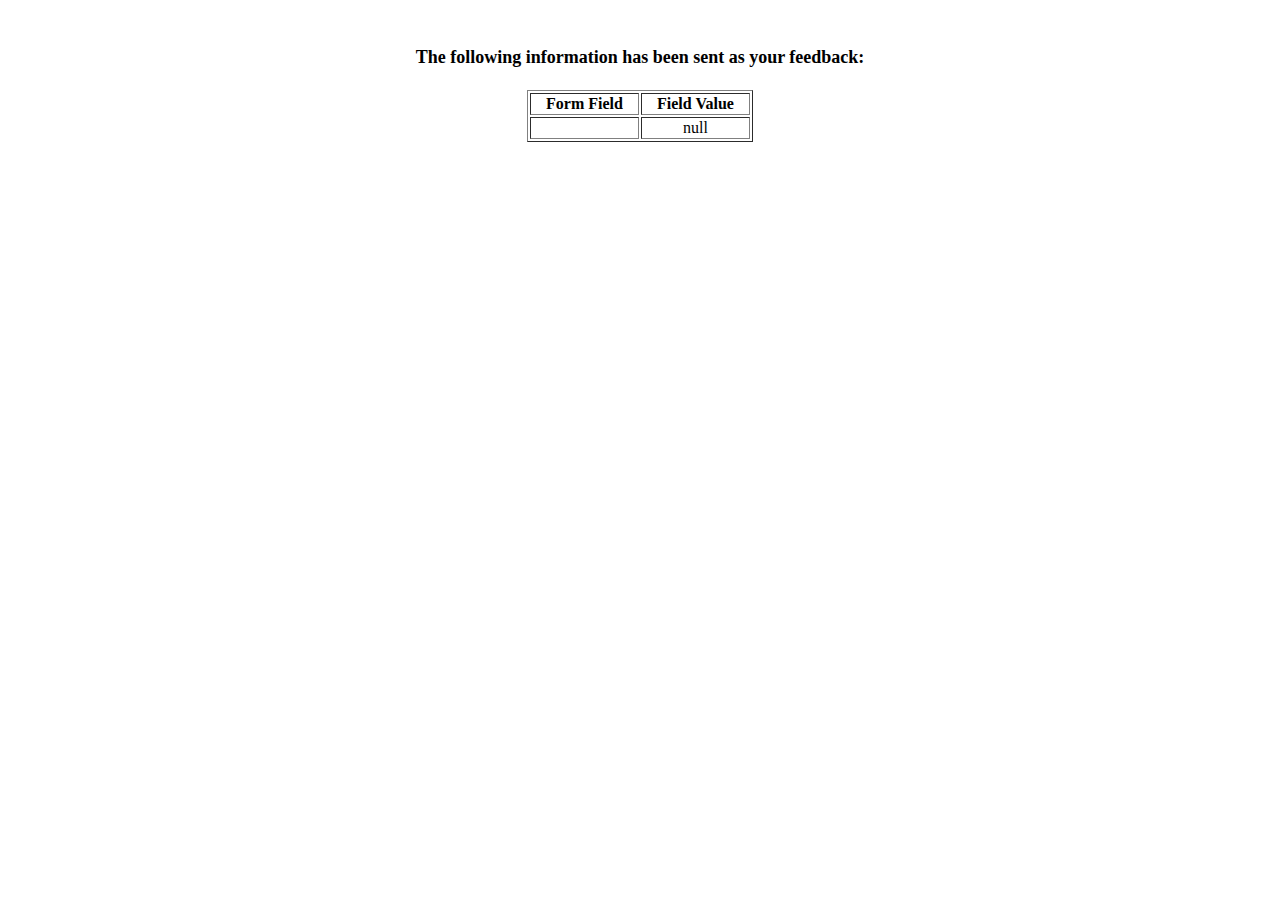
<file: show_data.html>
<html>
<head>
<title>Feedback Sent</title>
</head>
<body>
<p align=center>&nbsp;</p>
<h1 align=center><font size="+1">The following information has been sent as your
  feedback:</font></h1>

<table border="1" align=center width="226">
  <tr>
    <th align="center">Form Field</th>
    <th align="center">Field Value</th>
  </tr>

<script language="javascript">
var args = location.search.substr(1).split('&');
for (var i = 0; i < args.length; ++i) {
  var parts = args[i].split('=');
  if (parts != null) {
    var field = parts[0];
    var value = parts[1];
    if (value == null) {
      value = "null"
    }
    else {
      value = '"' + unescape(value.replace(/\+/g, ' ')) + '"';
    }

    document.writeln('<tr><td align="center">' + field + '</td>');
    document.writeln('<td align="center">' + value + '</td></tr>');
  }
}
</script>

<noscript>
<tr><td>
<p>You need to turn on Javascript in your browser.</p>

<p>In Microsoft Internet Explorer 4 or greater:</p>
<ul>
<li>From the "Tools" menu (in IE 4, it's the "View" menu), select "Internet Options".</li>
<li>Click on the "Security" tab.</li>
<li>Click on the "Custom Level" button. (In IE 4, select "Custom"
and then click on "Settings...".)</li>
<li>Under "Active scripting" make sure "Enable" is selected.</li>
</ul>

<p>In Netscape version 4 or greater:</p>
<ul>
<li>From the <b>Edit</b> menu, select <b>Preferences</b>.</li>
<li>In the <b>Category</b> list on the left, click on the word "Advanced".</li>
<li>In the panel on the right, make sure "Enable JavaScript" is checked.</li>
<li>Click the <b>OK</b> button.</li>
</ul>

</td></tr>
</noscript>

</table>
</body>
</html>
</file>
<file: style/style.css>
/*=========================Normalización=================================*/
* {
  padding: 0%;
  margin: 0%;
  box-sizing: border-box;
  font-family: "Lucida Sans", "Lucida Sans Regular", "Lucida Grande",
    "Lucida Sans Unicode", Geneva, Verdana, sans-serif;
}
/*============================Body====================================*/
body {
  background-color: #fffbac;
}

h1 {
  font-size: 6rem;
  font-family: "Courier New", Courier, monospace;
  color: #c27a0e;
}

h2 {
  font-size: 5rem;
  font-family: "Courier New", Courier, monospace;
  color: #fffbac;
  text-align: center;
}

h3 {
  font-size: 4rem;
  text-align: left;
}

p {
  margin-top: 0.5rem;
  font-size: 2rem;
  text-indent: 3rem;
}
/*============================Header====================================*/
header {
  max-height: 35vh;
  min-width: 100vh;
  background-image: url(../img/design1_image1.jpg);
  background-repeat: no-repeat;
  background-size: cover;
  background-position-y: 20%;
  display: flex;
  flex-direction: column;
  justify-content: end;
}

.name {
  margin-bottom: 15rem;
}

.title {
  padding: 1rem;
  position: relative;
  background-color: black;
  opacity: 80%;
  display: flex;
  justify-content: center;
  flex-wrap:wrap-reverse;
}

.logo {
  width: 15rem;
  height: 15rem;
  position: absolute;
  right: 15rem;
  top: -4rem;
  z-index: 1;
}
/*============================Container=nav+main====================================*/
.container {
  min-height: 64vh;
  display: flex;
  gap: 1.5rem;
}

main {
  width: 75%;
  min-height: 100%;
  padding-right: .5rem;
  display: flex;
  flex-direction: column;
}

section {
  height: 100%;
  padding: 1rem;
  display: flex;
  flex-direction: column;
  gap: 3rem;
}
nav {
  min-height: 100%;
  width: 25%;
  display: inline-block;
}

nav a {
  width: 20vw;
  margin: 1rem;
  color: rgb(178, 205, 178);
  font-size: 2rem;
  border: 2px solid #ccc;
  display: block;
  text-align: center;
  padding: 1.5rem;
  border-radius: 20px;
}

a:hover {
  background-color: #d7e9b9;
  color: black;
  border-color: #ffd495;
  text-decoration: none;
}

.active {
  background-color: #d7e9b9;
  color: black;
  border-color: #ffd495;
  text-decoration: none;
}
/*============================Tablas & listas====================================*/
table,
th,
td {
  border: 2px solid black;
  border-collapse:collapse;
  padding: .5rem;
  text-align: left;
  font-size: 2rem;
}

.date {
  text-align: center;
}

td:nth-last-child(1){
  text-align: center;  
}

dl,
dd {
  padding: 0.5rem;
}

dt {
  font-size: 3rem;
}

ol {
  padding: 1rem;
  font-size: 2rem;
  list-style-position: inside;
}

li ol {
  list-style-type: lower-alpha;
}
/*============================Formulario====================================*/
form{
  background-color:#9b9c98;
  opacity: 90%;
  font-size: 3rem;
  color: white;
  margin-top: 1rem;
  padding: .5rem;
  display: flex;
  flex-direction: column;
}

fieldset{
  width: 100%;
  border: none;
  margin-bottom: 1rem;
  display: flex;
  flex-direction: column;
  flex-wrap: wrap;
}

input{
padding: .5rem;
margin-top: .5rem;
background: none;
border: none;
border-bottom: 1px solid black;
font-size: 2rem;
text-align: center;
}

label{
font-size: 2rem;
padding-top: .5rem;
margin: 1rem 1rem 0 1rem;
}

label:hover{
  background-color: #d7e9b9;
  color: black;
  border-color: #ffd495;
  text-decoration: none;
}

#sign{
  width: 100%;
  border: 1px solid black;
  background-color: #d7e9b9;
  border-radius: 20px;
  margin-top: 2rem;
  padding:1rem 5rem;
}

#sign:hover {
  background-color: #d7e9b9;
  color: black;
  border-color: #ffd495;
  text-decoration: none;
}

input[type="radio"],
input[type="checkbox"]{
  height: 2rem;
}

legend{
  font-style: italic;
}
</file>
